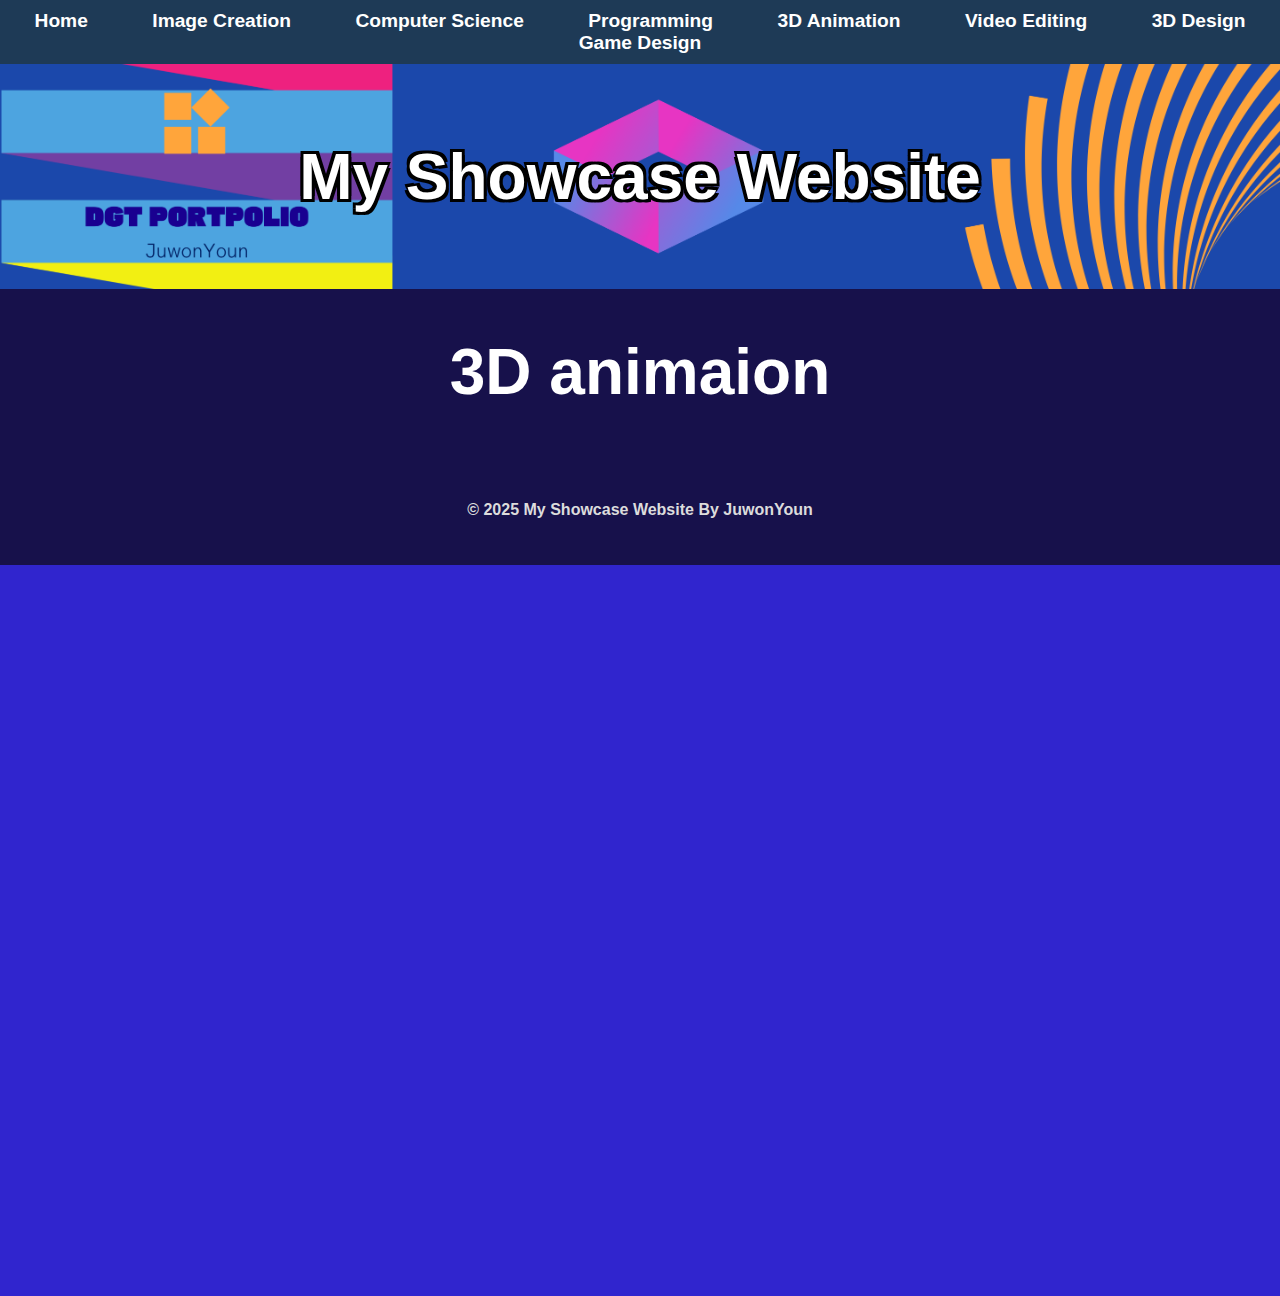
<file: 3d-animation.html>
<!DOCTYPE html>
<html lang="en">

<head>
    <meta charset="UTF-8">
    <meta name="viewport" content="width=device-width, initial-scale=1.0">
    <link rel="stylesheet" href="style.css">
    <title>JuwonYoun's Portolio</title>
</head>
<!-- navigation bar -->
<nav class="navbar">
    <ul>
        <li><a href="index.html">Home</a></li>
        <li><a href="image-creation.html" class="active">Image Creation</a></li>
        <li><a href="computer-science.html">Computer Science</a></li>
        <li><a href="programming.html">Programming</a></li>
        <li><a href="3d-animation.html">3D Animation</a></li>
        <li><a href="video-editing.html">Video Editing</a></li>
        <li><a href="3d-design.html">3D Design</a></li>
        <li><a href="game-design.html">Game Design</a></li>
    </ul>
</nav>

<!-- This is the main body of the website- ALL your content goes AFTER the <body> tag and before the </body> tag -->
<body>

    <!-- The Hero Section -------------------------------------------------------------------------------------- -->
    <section class="hero">
        <div class="hero-text">My Showcase Website </div>
    </section>

      <section class="topic">
        <div class="topic-title image-creation-title">
            <h1>3D animaion</h1>
        </div>

<!-- Copy and paste the section from above to make your next section -->



    <!-- A Simple Website Footer ------------------------------------------------------------------------------ -->
    <footer class="footer">
        <p>&copy; 2025 My Showcase Website By JuwonYoun</p>
    </footer>

<!-- The end of the whole page- no more content after this! -->
 
</body>
</html>
</file>
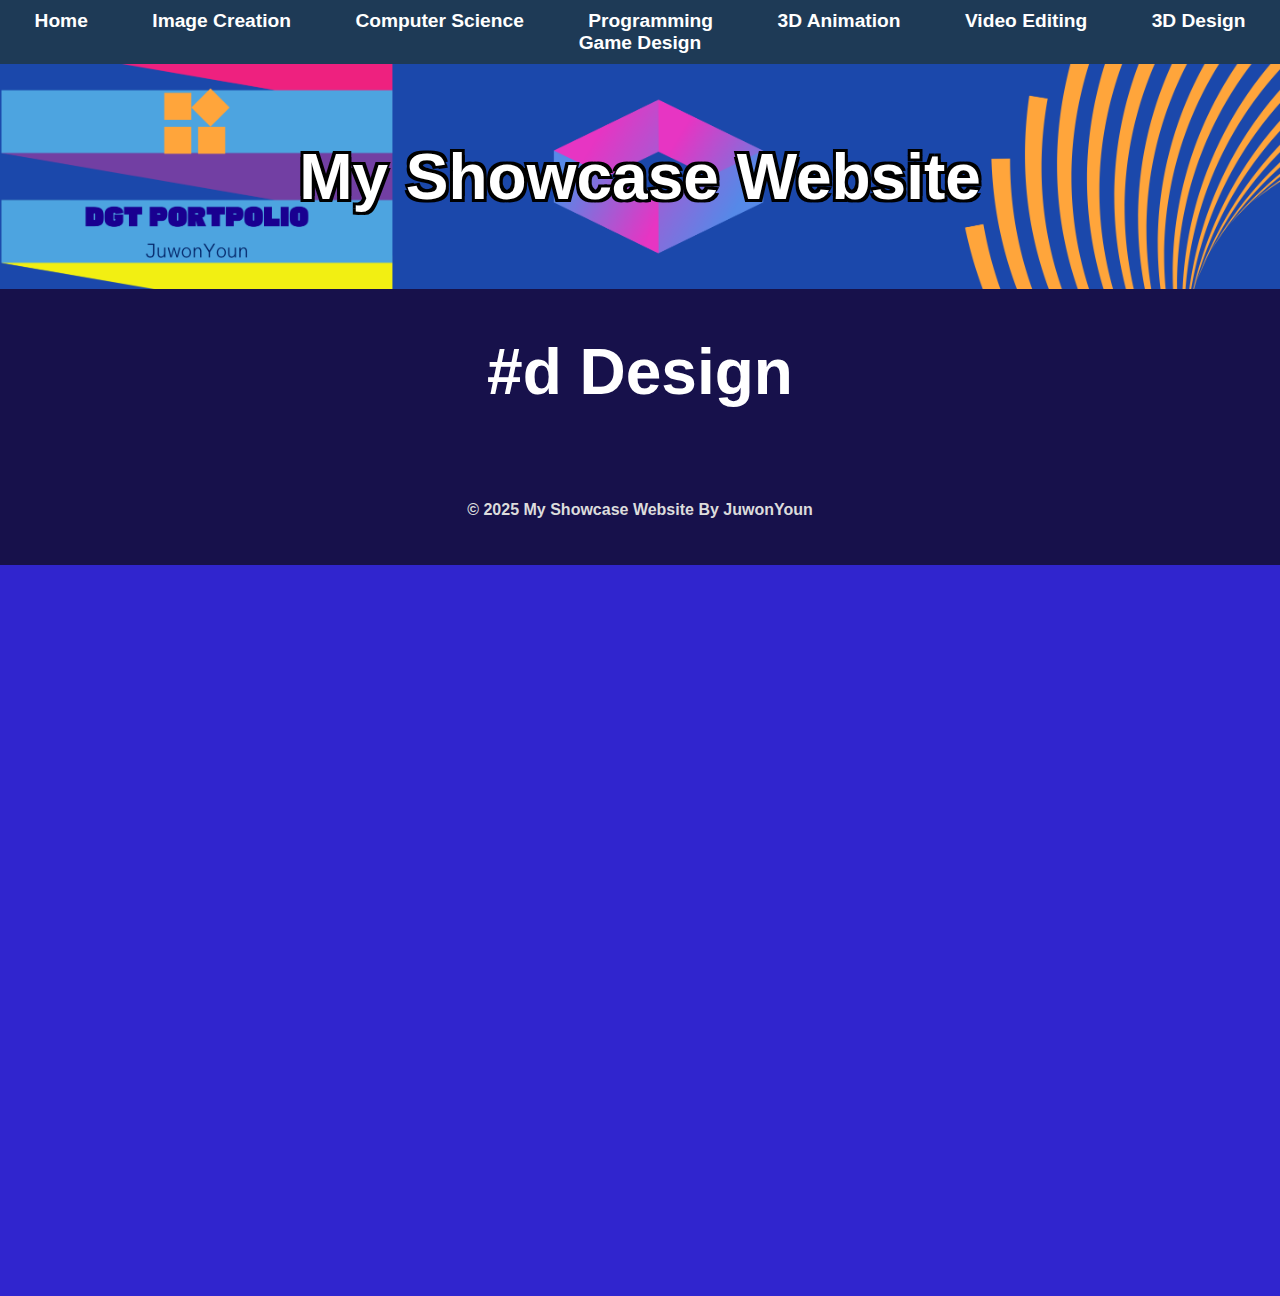
<file: 3d-design.html>
<!DOCTYPE html>
<html lang="en">

<head>
    <meta charset="UTF-8">
    <meta name="viewport" content="width=device-width, initial-scale=1.0">
    <link rel="stylesheet" href="style.css">
    <title>JuwonYoun's Portolio</title>
</head>
<!-- navigation bar -->
<nav class="navbar">
    <ul>
        <li><a href="index.html">Home</a></li>
        <li><a href="image-creation.html" class="active">Image Creation</a></li>
        <li><a href="computer-science.html">Computer Science</a></li>
        <li><a href="programming.html">Programming</a></li>
        <li><a href="3d-animation.html">3D Animation</a></li>
        <li><a href="video-editing.html">Video Editing</a></li>
        <li><a href="3d-design.html">3D Design</a></li>
        <li><a href="game-design.html">Game Design</a></li>
    </ul>
</nav>

<!-- This is the main body of the website- ALL your content goes AFTER the <body> tag and before the </body> tag -->
<body>

    <!-- The Hero Section -------------------------------------------------------------------------------------- -->
    <section class="hero">
        <div class="hero-text">My Showcase Website </div>
    </section>
      <section class="topic">
        <div class="topic-title image-creation-title">
            <h1>#d Design</h1>
        </div>
        


<!-- Copy and paste the section from above to make your next section -->



    <!-- A Simple Website Footer ------------------------------------------------------------------------------ -->
    <footer class="footer">
        <p>&copy; 2025 My Showcase Website By JuwonYoun</p>
    </footer>

<!-- The end of the whole page- no more content after this! -->
 
</body>
</html>
</file>
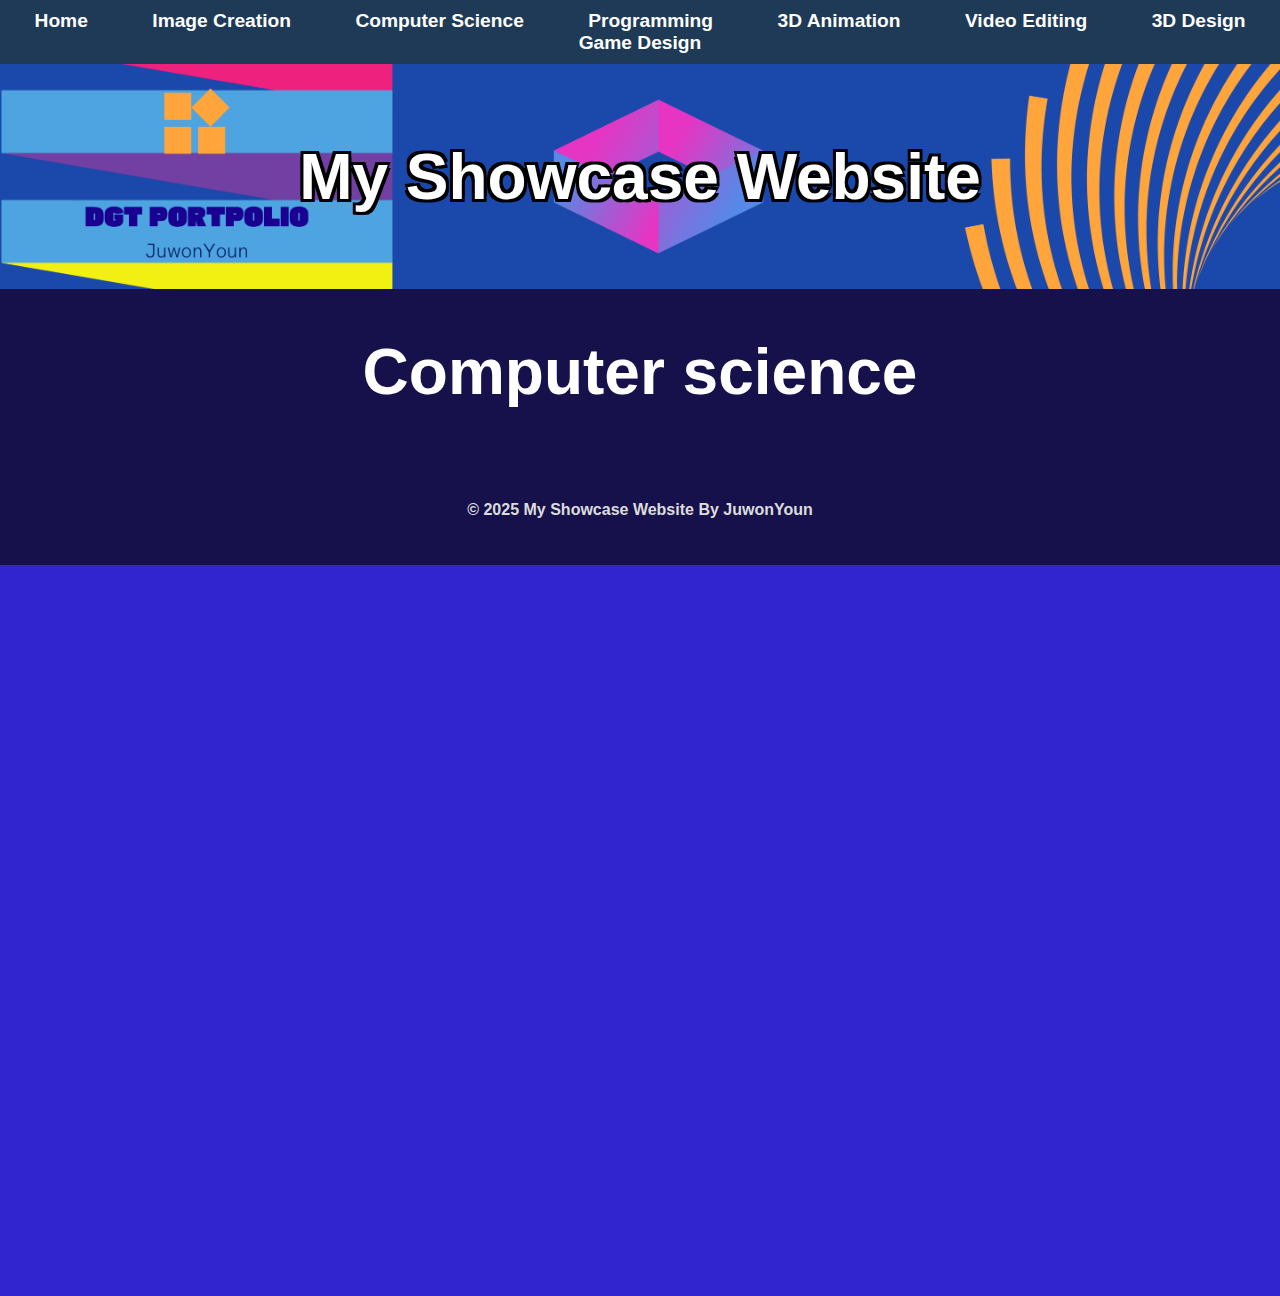
<file: computer-science.html>
<!DOCTYPE html>
<html lang="en">

<head>
    <meta charset="UTF-8">
    <meta name="viewport" content="width=device-width, initial-scale=1.0">
    <link rel="stylesheet" href="style.css">
    <title>JuwonYoun's Portolio</title>
</head>
<!-- navigation bar -->
<nav class="navbar">
    <ul>
        <li><a href="index.html">Home</a></li>
        <li><a href="image-creation.html" class="active">Image Creation</a></li>
        <li><a href="computer-science.html">Computer Science</a></li>
        <li><a href="programming.html">Programming</a></li>
        <li><a href="3d-animation.html">3D Animation</a></li>
        <li><a href="video-editing.html">Video Editing</a></li>
        <li><a href="3d-design.html">3D Design</a></li>
        <li><a href="game-design.html">Game Design</a></li>
    </ul>
</nav>

<!-- This is the main body of the website- ALL your content goes AFTER the <body> tag and before the </body> tag -->
<body>

    <!-- The Hero Section -------------------------------------------------------------------------------------- -->
    <section class="hero">
        <div class="hero-text">My Showcase Website </div>
    </section>
    
 <section class="topic">
        <div class="topic-title image-creation-title">
            <h1>Computer science</h1>
        </div>

<!-- Copy and paste the section from above to make your next section -->



    <!-- A Simple Website Footer ------------------------------------------------------------------------------ -->
    <footer class="footer">
        <p>&copy; 2025 My Showcase Website By JuwonYoun</p>
    </footer>

<!-- The end of the whole page- no more content after this! -->
 
</body>
</html>
</file>
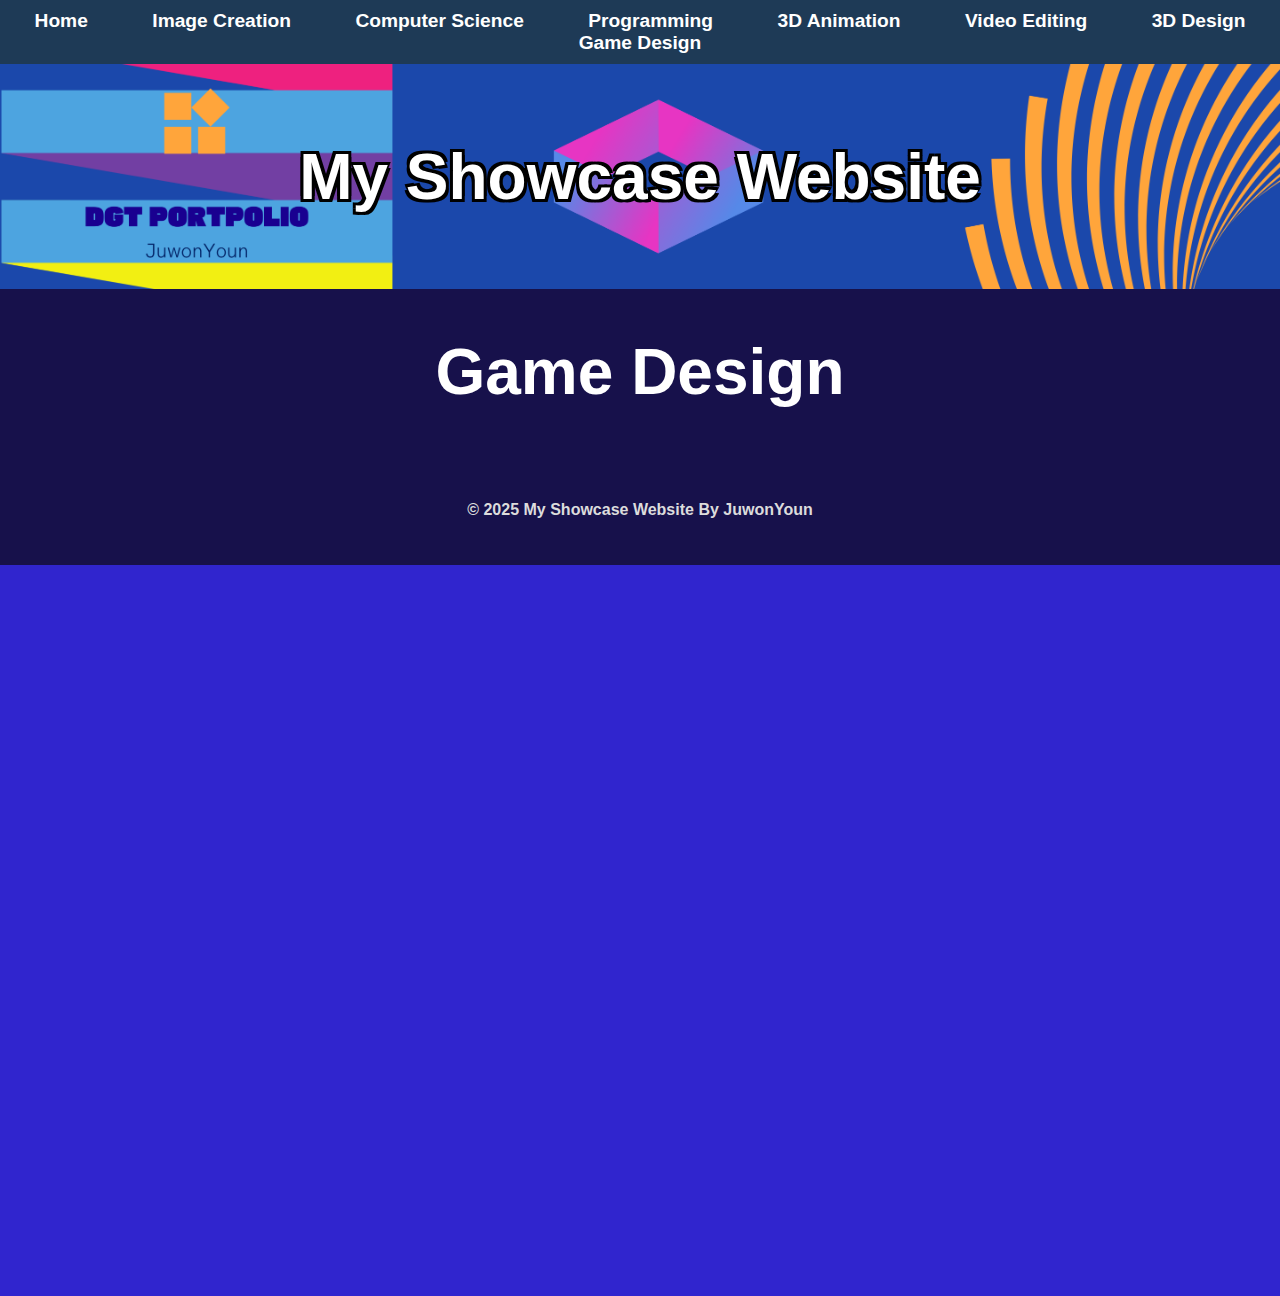
<file: game-design.html>
<!DOCTYPE html>
<html lang="en">

<head>
    <meta charset="UTF-8">
    <meta name="viewport" content="width=device-width, initial-scale=1.0">
    <link rel="stylesheet" href="style.css">
    <title>JuwonYoun's Portolio</title>
</head>
<!-- navigation bar -->
<nav class="navbar">
    <ul>
        <li><a href="index.html">Home</a></li>
        <li><a href="image-creation.html" class="active">Image Creation</a></li>
        <li><a href="computer-science.html">Computer Science</a></li>
        <li><a href="programming.html">Programming</a></li>
        <li><a href="3d-animation.html">3D Animation</a></li>
        <li><a href="video-editing.html">Video Editing</a></li>
        <li><a href="3d-design.html">3D Design</a></li>
        <li><a href="game-design.html">Game Design</a></li>
    </ul>
</nav>

<!-- This is the main body of the website- ALL your content goes AFTER the <body> tag and before the </body> tag -->
<body>

    <!-- The Hero Section -------------------------------------------------------------------------------------- -->
    <section class="hero">
        <div class="hero-text">My Showcase Website </div>
    </section>
 <section class="topic">
        <div class="topic-title image-creation-title">
            <h1>Game Design</h1>
        </div>


<!-- Copy and paste the section from above to make your next section -->



    <!-- A Simple Website Footer ------------------------------------------------------------------------------ -->
    <footer class="footer">
        <p>&copy; 2025 My Showcase Website By JuwonYoun</p>
    </footer>

<!-- The end of the whole page- no more content after this! -->
 
</body>
</html>
</file>
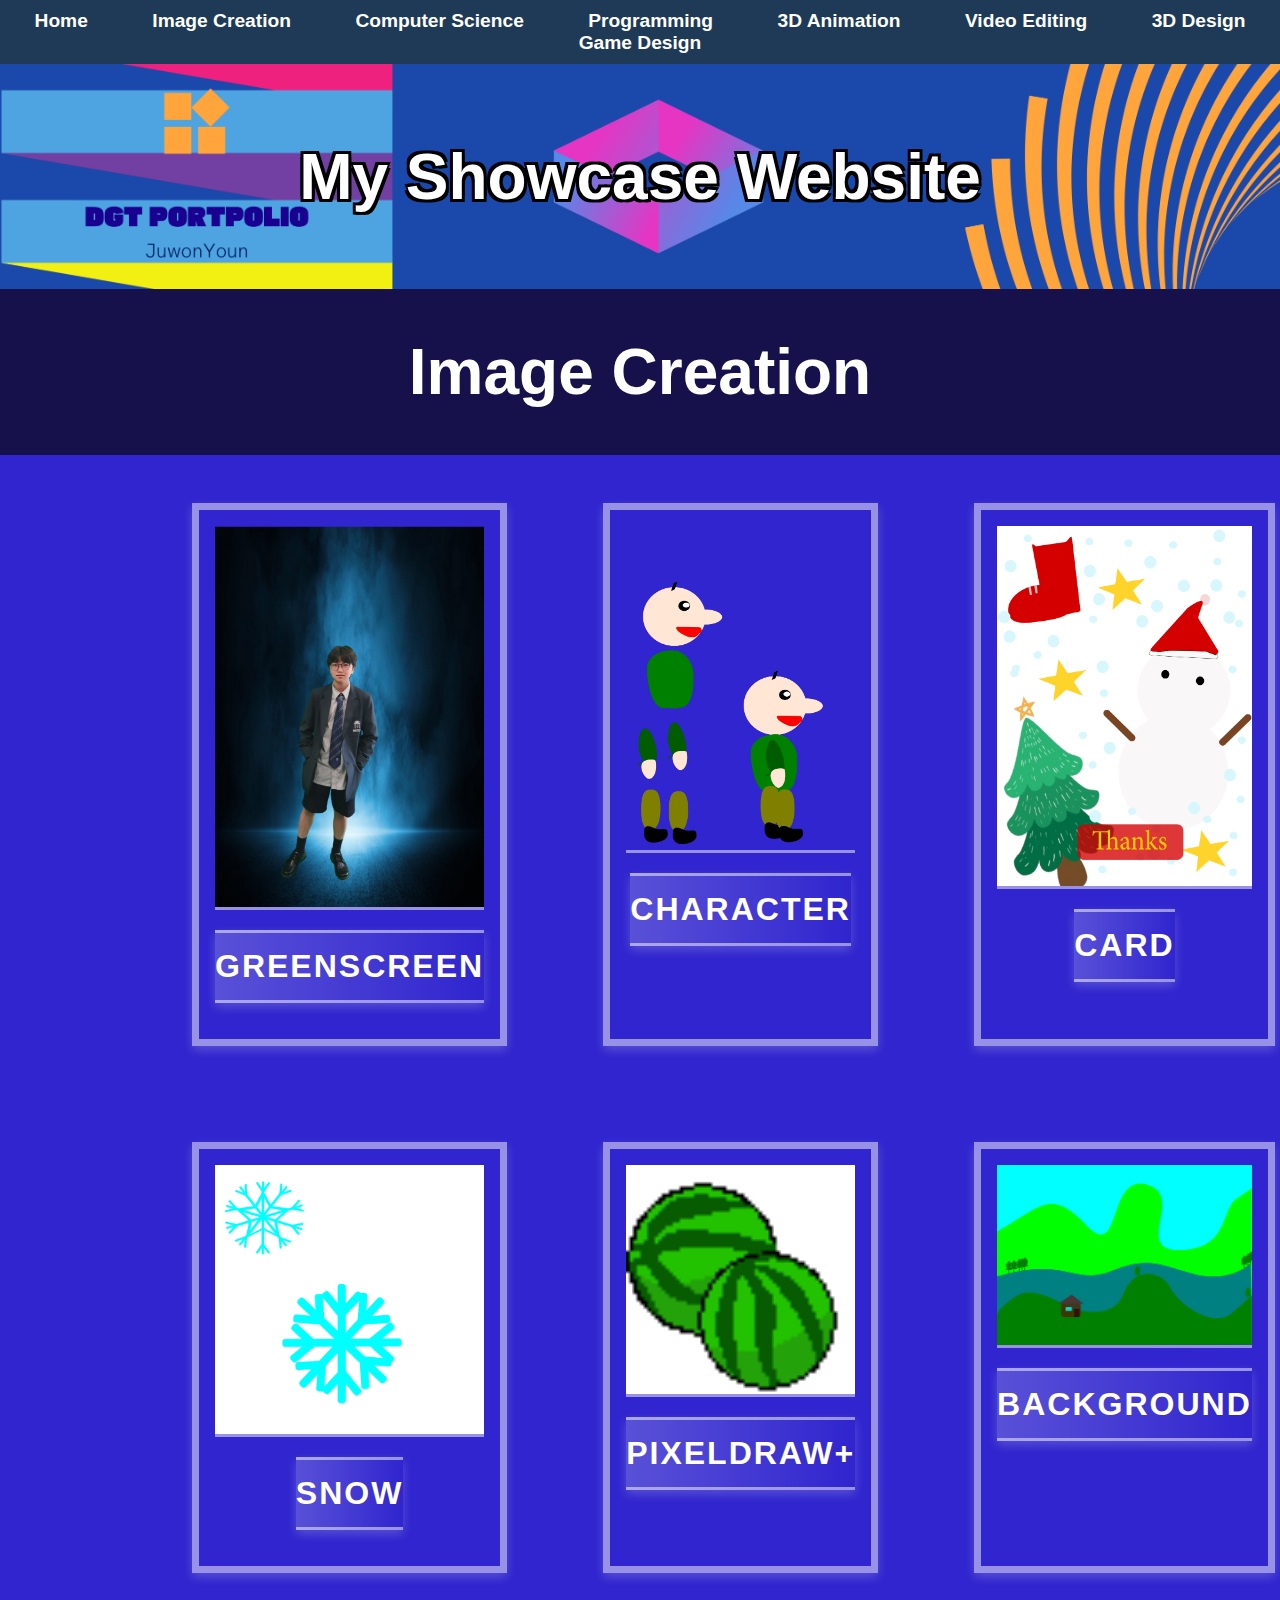
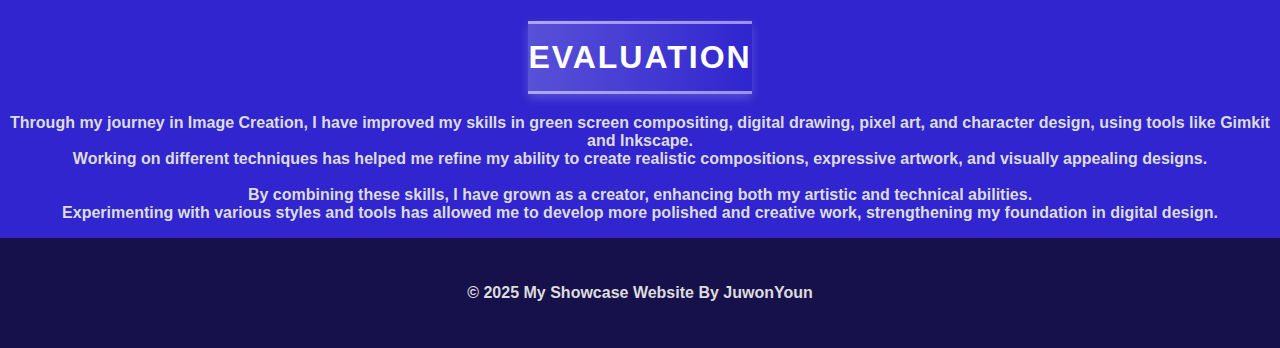
<file: image-creation.html>
<!DOCTYPE html>
<html lang="en">

<head>
    <meta charset="UTF-8">
    <meta name="viewport" content="width=device-width, initial-scale=1.0">
    <link rel="stylesheet" href="style.css">
    <title>JuwonYoun's Portfolio</title>
</head>

<body>

    
    <nav class="navbar">
        <ul>
            <li><a href="index.html">Home</a></li>
            <li><a href="image-creation.html" class="active">Image Creation</a></li>
            <li><a href="computer-science.html">Computer Science</a></li>
            <li><a href="programming.html">Programming</a></li>
            <li><a href="3d-animation.html">3D Animation</a></li>
            <li><a href="video-editing.html">Video Editing</a></li>
            <li><a href="3d-design.html">3D Design</a></li>
            <li><a href="game-design.html">Game Design</a></li>
        </ul>
    </nav>

    <!-- Hero Section -->
    <section class="hero">
        <div class="hero-text">My Showcase Website</div>
    </section>

    
    <section class="topic">
        <div class="topic-title image-creation-title">
            <h1>Image Creation</h1>
        </div>

        
        <div class="topic-content image-creation-content">
            <div class="topic-card">
                <img src="images/greenscreen.png" alt="greenscreen">
                <h2 class="topic-card-text">greenscreen</h2>
            </div>
            <div class="topic-card">
                <img src="images/chracter.png" alt="chracter">
                <h2 class="topic-card-text">character</h2>
            </div>
            <div class="topic-card">
                <img src="images/card.png" alt="card">
                <h2 class="topic-card-text">card</h2>
            </div>
            <div class="topic-card">
                <img src="images/snow.png" alt="snow">
                <h2 class="topic-card-text">snow</h2>
            </div>
            <div class="topic-card">
                <img src="images/pixeldraw+.png" alt="pixeldraw+">
                <h2 class="topic-card-text">pixeldraw+</h2>
            </div>
            <div class="topic-card">
                <img src="images/background.png" alt="background">
                <h2 class="topic-card-text">background</h2>
            </div>
        </div>
    </section>
    <div class="image-creation-content">
        <h2>Evaluation</h2>
    
    </div>
    <p>Through my journey in <b>Image Creation</b>, I have improved my skills in <b>green screen compositing, digital drawing, pixel art, and character design</b>, using tools like <b>Gimkit and Inkscape</b>.<br>  
        Working on different techniques has helped me refine my ability to create realistic compositions, expressive artwork, and visually appealing designs.<br><br>  
        
        By combining these skills, I have grown as a creator, enhancing both my artistic and technical abilities.<br>  
        Experimenting with various styles and tools has allowed me to develop more polished and creative work, strengthening my foundation in digital design.
        </p>

    <!-- Footer -->
    <footer class="footer">
        <p>&copy; 2025 My Showcase Website By JuwonYoun</p>
    </footer>

</body>

</html>
</file>
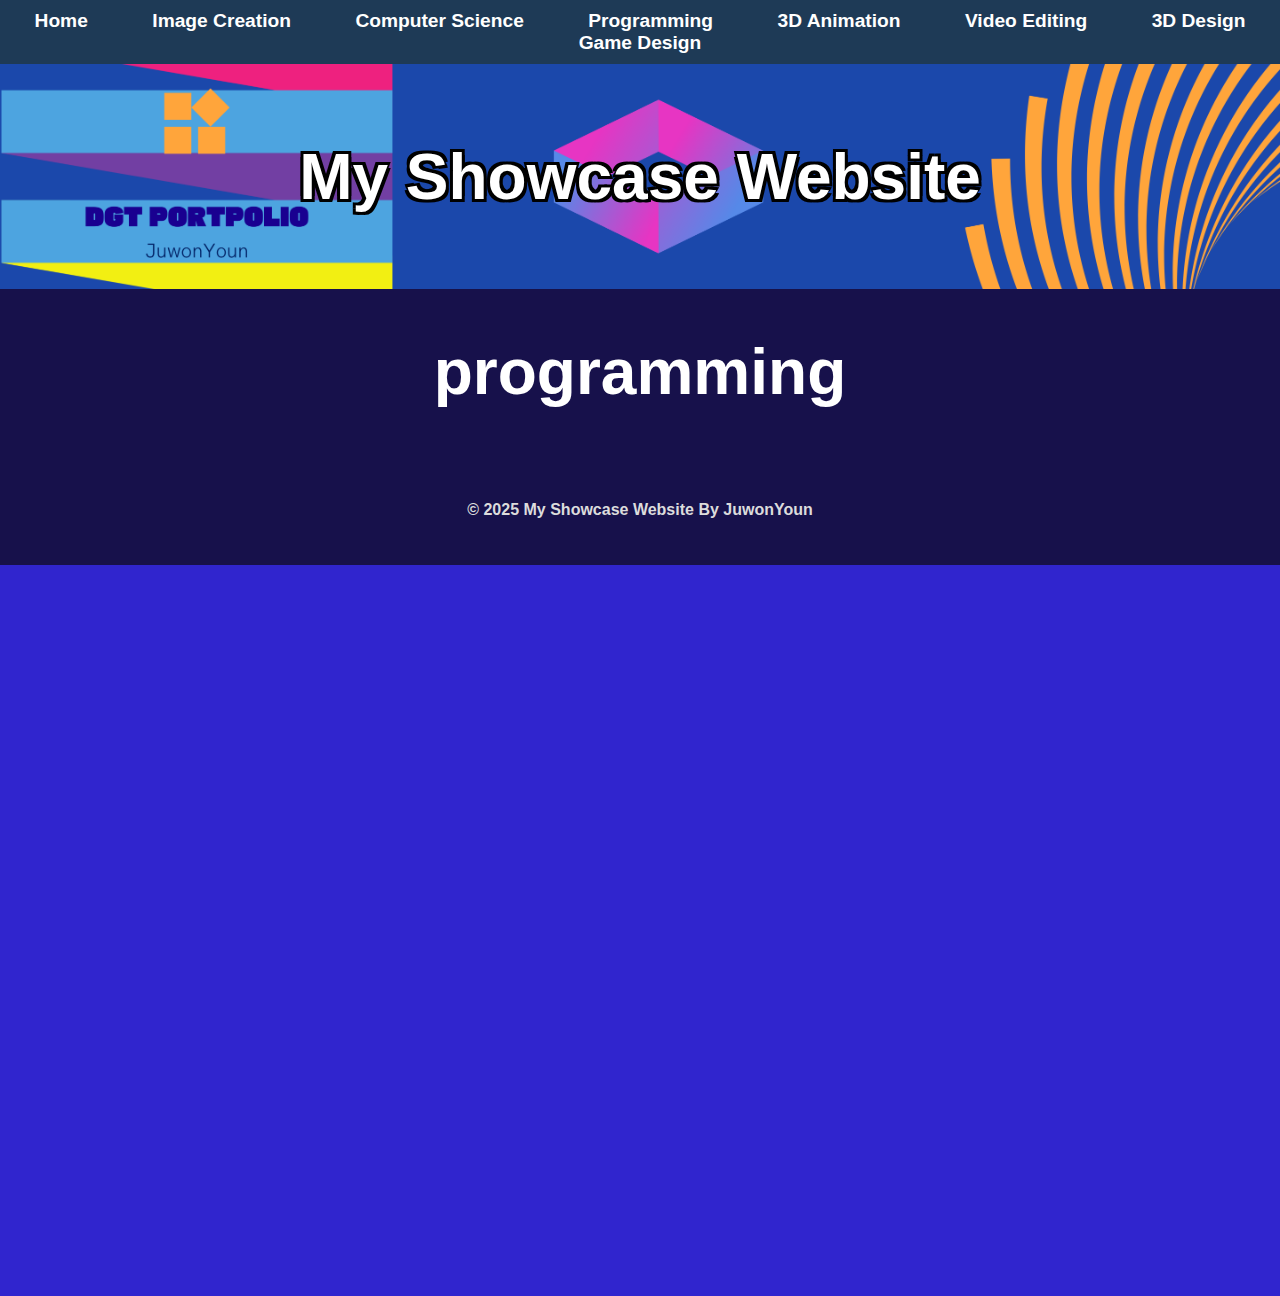
<file: programming.html>
<!DOCTYPE html>
<html lang="en">

<head>
    <meta charset="UTF-8">
    <meta name="viewport" content="width=device-width, initial-scale=1.0">
    <link rel="stylesheet" href="style.css">
    <title>JuwonYoun's Portolio</title>
</head>
<!-- navigation bar -->
<nav class="navbar">
    <ul>
        <li><a href="index.html">Home</a></li>
        <li><a href="image-creation.html" class="active">Image Creation</a></li>
        <li><a href="computer-science.html">Computer Science</a></li>
        <li><a href="programming.html">Programming</a></li>
        <li><a href="3d-animation.html">3D Animation</a></li>
        <li><a href="video-editing.html">Video Editing</a></li>
        <li><a href="3d-design.html">3D Design</a></li>
        <li><a href="game-design.html">Game Design</a></li>
    </ul>
</nav>

<!-- This is the main body of the website- ALL your content goes AFTER the <body> tag and before the </body> tag -->
<body>

    <!-- The Hero Section -------------------------------------------------------------------------------------- -->
    <section class="hero">
        <div class="hero-text">My Showcase Website </div>
    </section>

  <section class="topic">
        <div class="topic-title image-creation-title">
            <h1>programming</h1>
        </div>
<!-- Copy and paste the section from above to make your next section -->



    <!-- A Simple Website Footer ------------------------------------------------------------------------------ -->
    <footer class="footer">
        <p>&copy; 2025 My Showcase Website By JuwonYoun</p>
    </footer>

<!-- The end of the whole page- no more content after this! -->
 
</body>
</html>
</file>
<file: style.css>
/* A simple css reset */
body,
html {
    margin: 0;
    padding: 0;
    height: 120%;
    /* The Font Family- Really important!! */
    font-family: Arial, sans-serif;
    box-sizing: border-box;
    background-color: rgb(48, 37, 206);
}

/* Styling for h2 text */
.image-creation-content h2 {
    font-size: 2em;
    font-weight: bold;
    color: white;
    text-align: center;
    text-transform: uppercase;
    letter-spacing: 2px;
    padding: 15px 0;
    margin: 20px auto;
    width: fit-content;
    background: linear-gradient(to right, rgba(255, 255, 255, 0.2), rgba(255, 255, 255, 0));
    border-top: 3px solid rgba(255, 255, 255, 0.5);
    border-bottom: 3px solid rgba(255, 255, 255, 0.5);
    box-shadow: 0px 4px 10px rgba(255, 255, 255, 0.2);
    transition: transform 0.3s ease, box-shadow 0.3s ease;
}

/* Hover effect */
.image-creation-content h2:hover {
    transform: translateY(-3px);
    box-shadow: 0px 6px 15px rgba(255, 255, 255, 0.4);
    background: linear-gradient(to right, rgba(255, 255, 255, 0.4), rgba(255, 255, 255, 0));
}

p{
    text-align: center;
    font-size: medium;
    font-weight: bold;
    color: gainsboro
    
}

/* reset for images to ensure they ar 100% of the parent container width */
img {
    display: block;
    width: 100%;
}

/* The hero section styling- use your OWN Hero Image URL here */
.hero {
    background-image: url('images/DGT portpolio.png');
    height: 25vh;
    background-size: cover;
    background-position: center;
    display: flex;
    justify-content: center;
    align-items: center;
    color: white;
    text-align: center;
    position: relative;
}

/* BIG text styling for the hero section text */
.hero-text {
    font-size: 4em;
    font-weight: bold;
    text-shadow: 
        -3px -3px 0 black,  
         3px -3px 0 black,
        -3px  3px 0 black,
         3px  3px 0 black;
}

/* big font on a banner style background */
.topic-title{
    color: white;
    font-size: 2em;
    padding: 0.1em 3em;
    background-color: rgb(23, 17, 75);
    text-align: center;
}

/* Three column grid with a nice big gap */
.topic-content{
    display: grid;
    grid-template-columns: repeat(3, 1fr);
    gap: 6em;
    /* bring the whole section in off the sides of the page */
    width: 70%;
    /* top margin of 3em and center right/left */
    margin: 3em auto;
}

/* topic cards*/
.topic-card{
    background-color: rgb(190, 185, 255);
    color: white;
    padding: 0.5em;
    border-radius: 0.1em;
    box-shadow: 10px 10px 10px rgba(255, 255, 255, 0.2);
}

/* topic card titles */
.topic-card-text{
    font-size: 1.5em;
    margin-bottom: 0.5em;
    /* center align text */
    text-align: center;
}


/* footer */
.footer{
    background-color: rgb(23, 17, 75);
    color: white;
    text-align: right;
    padding: 3em 3em;
    font-size: x-small;
}
/* navigation bar style */
.navbar {
    background-color: #1E3A56; /* navigation bar background color */
    padding: 10px 0;
    text-align: center;
}

/* navigation menu list */
.navbar ul {
    list-style-type: none;
    padding: 0;
    margin: 0;
}

/* navigation item style */
.navbar ul li {
    display: inline;
    margin: 0 15px;
}

/* navigation link style */
.navbar ul li a {
    color: white;
    text-decoration: none;
    font-size: 1.2em;
    font-weight: bold;
    padding: 10px 15px;
    border-radius: 5px;
    transition: background 0.3s ease;
}

/* navigation link hover effect */
.navbar ul li a:hover {
    background-color: #3e5b77;
}
/*Image Creation cards */
.image-creation-content .topic-card {
    background-color: transparent;
    padding: 1em;
    border-radius: 0;
    border: 7px solid rgba(255, 255, 255, 0.5);
    box-shadow: 0px 4px 10px rgba(255, 255, 255, 0.2);
    transition: transform 0.3s ease, box-shadow 0.3s ease;
}

/* Hover effect */
.image-creation-content .topic-card:hover {
    transform: translateY(-3px);
}

/* Image styling */
.image-creation-content .topic-card img {
    width: 100%;
    height: auto;
    border-radius: 0;
    object-fit: cover;
    border-bottom: 3px solid rgba(255, 255, 255, 0.5);
}
</file>
